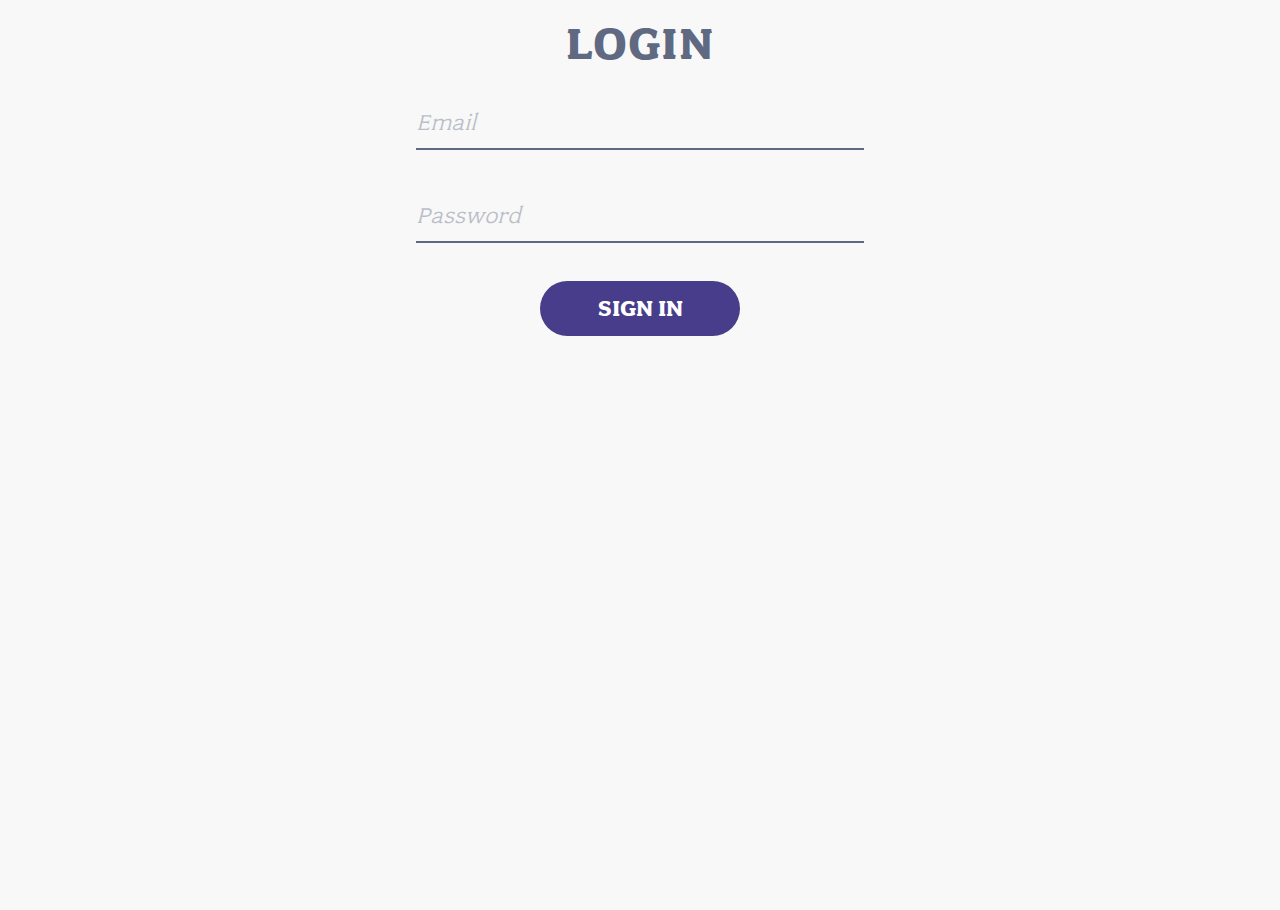
<file: index.html>
<!DOCTYPE html>

<html class="no-js">
    <head>
        <meta charset="utf-8">
        <meta http-equiv="X-UA-Compatible" content="IE=edge,chrome=1">
        <title></title>
        <meta name="description" content="">
        <meta name="viewport" content="width=device-width">

        <link rel="stylesheet" href="css/font.css">
        <link rel="stylesheet" href="css/normalize.css">
        <link rel="stylesheet" href="css/index.css">
        <link rel="stylesheet" href="/css/message.css">
    </head>
    <body>


        <section class="form-wrap">
            <h1>Login</h1>
            <form id="signinForm">
              <input type="email" id="emailInputSignin" placeholder="Email" required>
              <input type="password" id="passwordInputSignin" placeholder="Password" pattern=".*" required>
              <input type="submit" value="Sign in">
            </form>
        </section>


        <script src="js/vendor/jquery-3.1.0.js"></script>
        <script src="js/vendor/bootstrap.min.js"></script>
        <script src="js/vendor/aws-cognito-sdk.min.js"></script>
        <script src="js/vendor/amazon-cognito-identity.min.js"></script>
        <script src="js/config.js"></script>
        <script src="js/cognito-auth.js"></script>
    </body>
</html>
</file>
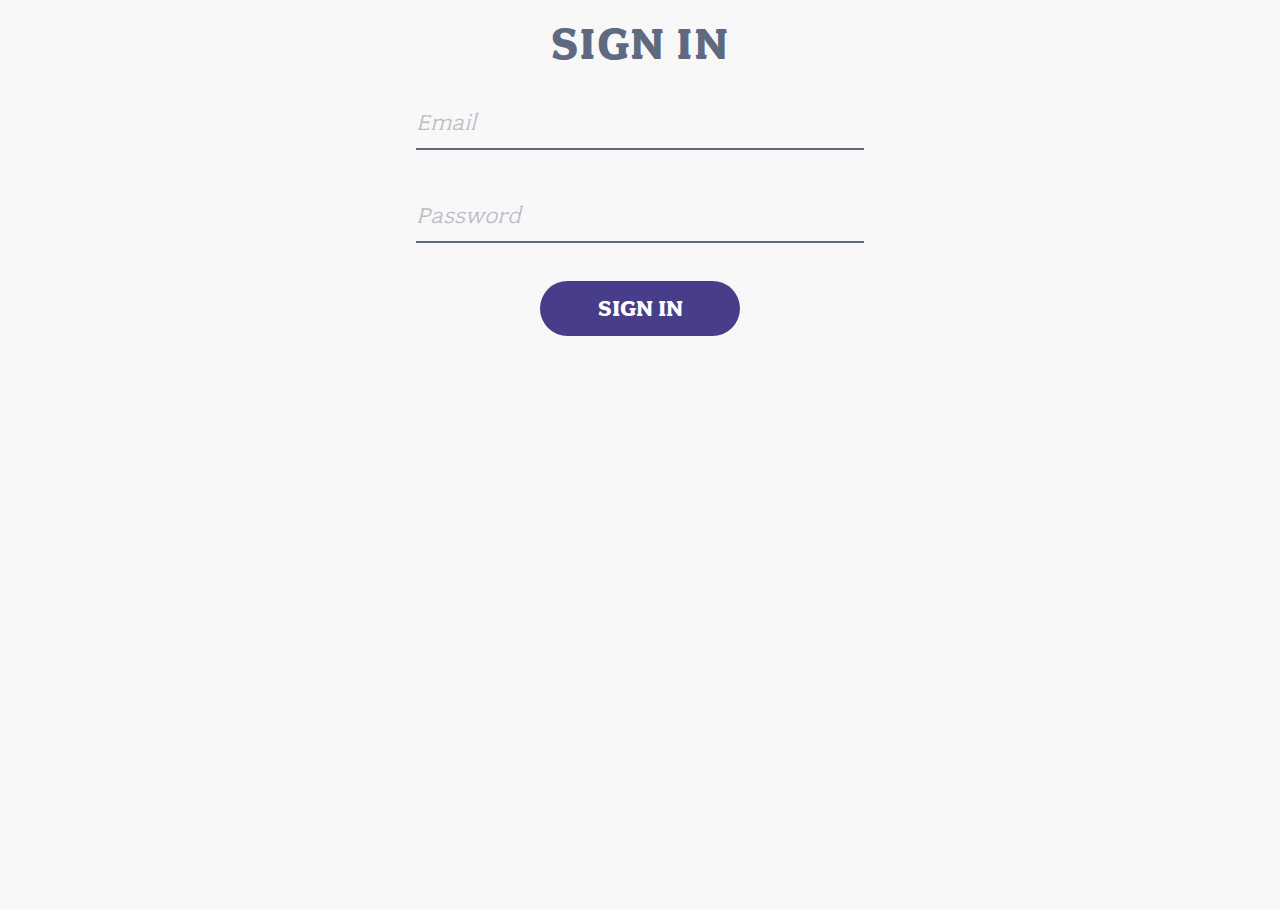
<file: signin.html>
<!DOCTYPE html>
<!--[if lt IE 7]>      <html class="no-js lt-ie9 lt-ie8 lt-ie7"> <![endif]-->
<!--[if IE 7]>         <html class="no-js lt-ie9 lt-ie8"> <![endif]-->
<!--[if IE 8]>         <html class="no-js lt-ie9"> <![endif]-->
<!--[if gt IE 8]><!--> <html class="no-js"> <!--<![endif]-->
    <head>
        <meta charset="utf-8">
        <meta http-equiv="X-UA-Compatible" content="IE=edge,chrome=1">
        <title></title>
        <meta name="description" content="">
        <meta name="viewport" content="width=device-width">

        <!-- Place favicon.ico and apple-touch-icon.png in the root directory -->

        <link rel="stylesheet" href="css/font.css">
        <link rel="stylesheet" href="css/normalize.css">
        <link rel="stylesheet" href="css/index.css">
        <link rel="stylesheet" href="/css/message.css">
    </head>
    <body>
        <!--[if lt IE 7]>
            <p class="chromeframe">You are using an <strong>outdated</strong> browser. Please <a href="http://browsehappy.com/">upgrade your browser</a> or <a href="http://www.google.com/chromeframe/?redirect=true">activate Google Chrome Frame</a> to improve your experience.</p>
        <![endif]-->

        <div id="noCognitoMessage" class="configMessage" style="display: none;">
            <div class="backdrop"></div>
            <div class="panel panel-default">
                <div class="panel-heading">
                    <h3 class="panel-title">No Cognito User Pool Configured</h3>
                </div>
                <div class="panel-body">
                    <p>There is no user pool configured in <a href="/js/config.js">/js/config.js</a>. You'll configure this in Module 2 of the workshop.</p>
                </div>
            </div>
        </div>


        <section class="form-wrap">
            <h1>Sign In</h1>
            <form id="signinForm">
              <input type="email" id="emailInputSignin" placeholder="Email" required>
              <input type="password" id="passwordInputSignin" placeholder="Password" pattern=".*" required>

              <input type="submit" value="Sign in">
            </form>
        </section>

        <script src="js/vendor/jquery-3.1.0.js"></script>
        <script src="js/vendor/bootstrap.min.js"></script>
        <script src="js/vendor/aws-cognito-sdk.min.js"></script>
        <script src="js/vendor/amazon-cognito-identity.min.js"></script>
        <script src="js/config.js"></script>
        <script src="js/cognito-auth.js"></script>
    </body>
</html>
</file>
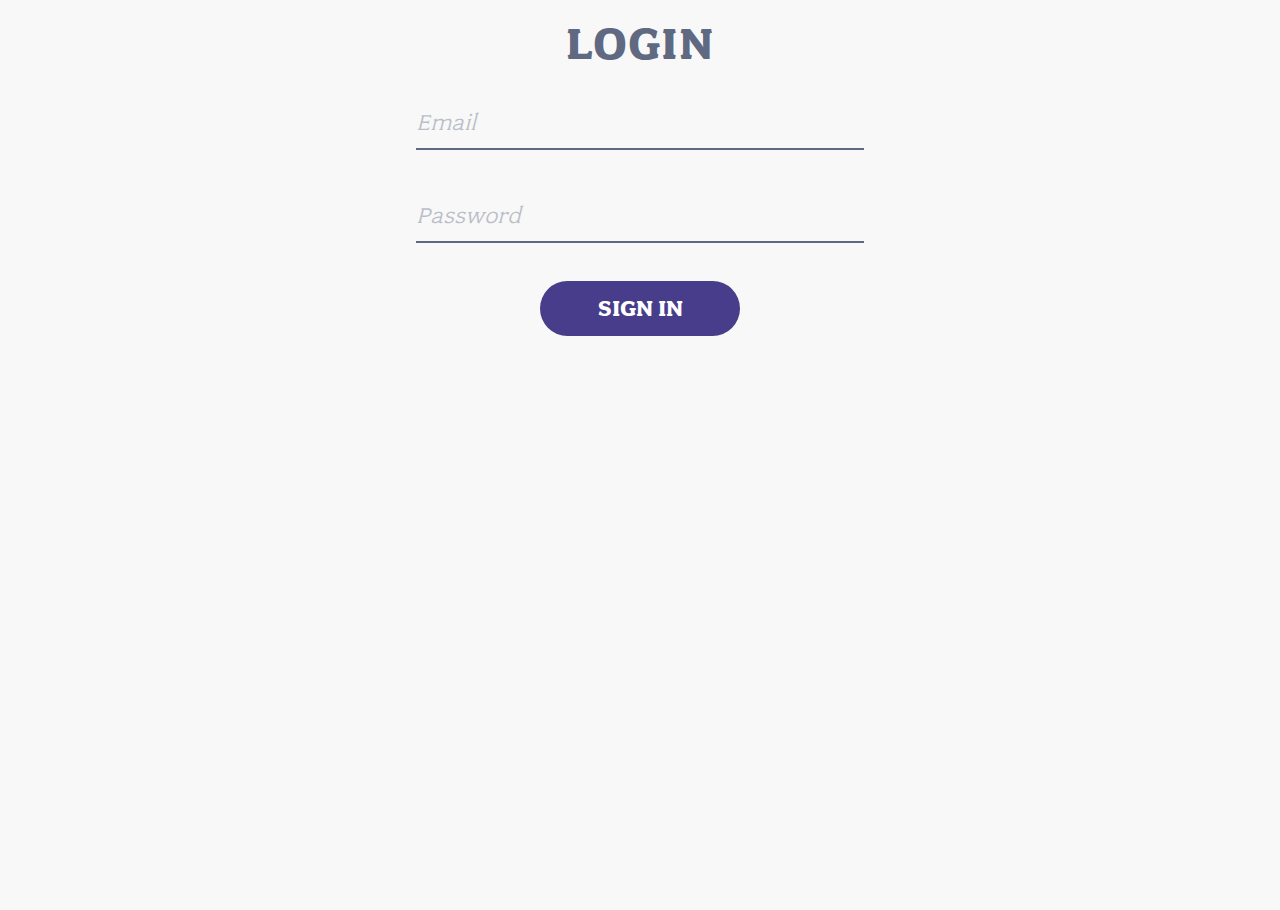
<file: signup.html>
<!DOCTYPE html>

<html class="no-js"> 
    <head>
        <meta charset="utf-8">
        <meta http-equiv="X-UA-Compatible" content="IE=edge,chrome=1">
        <title></title>
        <meta name="description" content="">
        <meta name="viewport" content="width=device-width">

        <!-- Place favicon.ico and apple-touch-icon.png in the root directory -->

        <link rel="stylesheet" href="css/font.css">
        <link rel="stylesheet" href="css/normalize.css">
        <link rel="stylesheet" href="css/index.css">
        <link rel="stylesheet" href="/css/message.css">
    </head>
    <body>

        <section class="form-wrap">
            <h1>Register</h1>
            <form id="registrationForm">
              <input type="email" id="emailInputRegister" placeholder="Email" pattern=".*" required>
              <input type="password" id="passwordInputRegister" placeholder="Password" pattern=".*" required>
              <input type="password" id="password2InputRegister" placeholder="Confirm Password" pattern=".*" required>
              <input type="password" id="companyInputRegister" placeholder="Company" pattern=".*" required> 
              <input type="submit" value="Submit">
            </form>
            <h2>Alreadu Have Account</h2>
            <a class="home-button" href="/index.html">Sign in!</a>
        </section>


        <script src="js/vendor/jquery-3.1.0.js"></script>
        <script src="js/vendor/bootstrap.min.js"></script>
        <script src="js/vendor/aws-cognito-sdk.min.js"></script>
        <script src="js/vendor/amazon-cognito-identity.min.js"></script>
        <script src="js/config.js"></script>
        <script src="js/cognito-auth.js"></script>
        <script src="js/signup.js"></script>
    </body>
</html>
</file>
<file: css/font.css>
@font-face {
    font-family: "fairplex-wide";
    font-style: normal;
    font-weight: 400;
    src: url("../fonts/fairplex-wide-n4.woff") format("woff2");
}
@font-face {
    font-family: "fairplex-wide";
    font-style: normal;
    font-weight: 700;
    src: url("../fonts/fairplex-wide-n7.woff") format("woff2");
}
</file>
<file: css/index.css>
/*
 * HTML5 Boilerplate
 *
 * What follows is the result of much research on cross-browser styling.
 * Credit left inline and big thanks to Nicolas Gallagher, Jonathan Neal,
 * Kroc Camen, and the H5BP dev community and team.
 */

/* ==========================================================================
   Base styles: opinionated defaults
   ========================================================================== */

html,
button,
input,
select,
textarea {
    color: #222;
}

body {
    font-size: 1em;
    line-height: 1.4;
}

/*
 * Remove text-shadow in selection highlight: h5bp.com/i
 * These selection declarations have to be separate.
 * Customize the background color to match your design.
 */

::-moz-selection {
    background: #b3d4fc;
    text-shadow: none;
}

::selection {
    background: #b3d4fc;
    text-shadow: none;
}

/*
 * A better looking default horizontal rule
 */

hr {
    display: block;
    height: 1px;
    border: 0;
    border-top: 1px solid #ccc;
    margin: 1em 0;
    padding: 0;
}

/*
 * Remove the gap between images and the bottom of their containers: h5bp.com/i/440
 */

img {
    vertical-align: middle;
}

/*
 * Remove default fieldset styles.
 */

fieldset {
    border: 0;
    margin: 0;
    padding: 0;
}

/*
 * Allow only vertical resizing of textareas.
 */

textarea {
    resize: vertical;
}

/* ==========================================================================
   Chrome Frame prompt
   ========================================================================== */

.chromeframe {
    margin: 0.2em 0;
    background: #ccc;
    color: #000;
    padding: 0.2em 0;
}

/* ==========================================================================
   Author's custom styles
   ========================================================================== */







/* Generic */

body{
  width: 100vw;
  height: 100vh;

  /*background-image: url(../images/background.png);*/ 
  background-color:#999;  
  background: #f8f8f8;
  background-size: cover;
  background-repeat: no-repeat;
  background-position: center bottom;

  font-family: "fairplex-wide";
  -webkit-font-smoothing: antialiased;
  -moz-osx-font-smoothing: grayscale;
}





/* Logo */


header{
  width: 100vw;
  padding: 30px 0 100px;
}

header img{
  margin: 0 auto;
  display: block;
}

@media screen and (max-width: 600px) {
  header{
    padding: 30px 0 0;
  }

  header img{
    width: 35%;
  }
}





/* Forms */

.form-wrap{
    width: 35%;
    margin: 0 auto;
}

.left-form{
  width: 47.5%;

  float: left;
}

.right-form{
  width: 47.5%;

  float: right;
}


@media screen and (max-width: 1200px) {
  .form-wrap{
    width: 90%;
  }
}


@media screen and (max-width: 600px) {
  .form-wrap{
    width: 90%;
  }

  .left-form{
    width: 100%;
  }

  .right-form{
    width: 100%;
  }
}


#showEmail, #showCompany,input[type=text], input[type=password], input[type=email] {
    width: 100%;
    padding: 12px 0;
    margin: 10px 0 30px;
    display: inline-block;
    border: none;
    border-bottom: 2px solid  #5f6982;
    box-sizing: border-box;
    background: transparent;
    outline: none;

    font-family: "fairplex-wide";
    font-size: 24px;
    opacity: 1;
    color: black;
    font-weight: 400;

    -webkit-transition: border-bottom 0.4s ease-in-out;
    transition: border-bottom 0.4s ease-in-out;
}

input[type=text]:focus, input[type=password]:focus {
    border-bottom: 2px solid #5f6982;
}


input[type=text]:valid, input[type=password]:valid {
    border-bottom: 2px solid #5f6982;
} /* This is a quick fix to get an authorization / valid entry state without using JS */

input[type=submit] {
    width: 200px;
    background-color:darkslateblue; 
    color:white; 
    padding: 14px 20px;
    margin: 8px auto 30px;
    border: none;
    border-radius: 40px;
    cursor: pointer;
    display: block;

    font-family: "fairplex-wide";
    font-size: 24px;
    opacity: 1;
    font-weight: 700;
    text-transform: uppercase;

    -webkit-transition: background-color 0.2s ease-in-out;
    transition: background-color 0.2s ease-in-out;
}

input[type=submit]:hover {
    background-color: #dddddd;
    background-color: #181818;
    color:#999; 
    
}

.uploader label {
  float: left;
  clear: both;
  width: 100%;
  padding: 2rem 1.5rem;
  text-align: center;
  background: #fff;
  border-radius: 7px;
  border: 3px solid #eee;
  transition: all 0.2s ease;
  -webkit-user-select: none;
     -moz-user-select: none;
      -ms-user-select: none;
          user-select: none;
}


::-webkit-input-placeholder { /* Chrome */
  color: #5f6982;
  font-style: italic;
  opacity: .4;

  font-family: "fairplex-wide";
  color: #5f6982;
  font-weight: 400;
}
:-ms-input-placeholder { /* IE 10+ */
  color: #5f6982;
  font-style: italic;
  opacity: .4;
}
::-moz-placeholder { /* Firefox 19+ */
  color: #5f6982;
  opacity: .4;
  font-style: italic;
}
:-moz-placeholder { /* Firefox 4 - 18 */
  color: #5f6982;
  opacity: .4;
  font-style: italic;
}





/* Typography */

h1{
  color: #5f6982;
  font-size: 48px;
  font-weight: 700;
  letter-spacing: 1px;
  text-transform: uppercase;
  text-align: center;
  margin: 10px 0;
}


@media screen and (max-width: 1200px) {
  h1{
    margin: 60px 0 0;
    font-size: 35px;
  }
}
























/* ==========================================================================
   Helper classes
   ========================================================================== */

/*
 * Image replacement
 */

.ir {
    background-color: transparent;
    border: 0;
    overflow: hidden;
    /* IE 6/7 fallback */
    *text-indent: -9999px;
}

.ir:before {
    content: "";
    display: block;
    width: 0;
    height: 150%;
}

/*
 * Hide from both screenreaders and browsers: h5bp.com/u
 */

.hidden {
    display: none !important;
    visibility: hidden;
}

/*
 * Hide only visually, but have it available for screenreaders: h5bp.com/v
 */

.visuallyhidden {
    border: 0;
    clip: rect(0 0 0 0);
    height: 1px;
    margin: -1px;
    overflow: hidden;
    padding: 0;
    position: absolute;
    width: 1px;
}

/*
 * Extends the .visuallyhidden class to allow the element to be focusable
 * when navigated to via the keyboard: h5bp.com/p
 */

.visuallyhidden.focusable:active,
.visuallyhidden.focusable:focus {
    clip: auto;
    height: auto;
    margin: 0;
    overflow: visible;
    position: static;
    width: auto;
}

/*
 * Hide visually and from screenreaders, but maintain layout
 */

.invisible {
    visibility: hidden;
}

/*
 * Clearfix: contain floats
 *
 * For modern browsers
 * 1. The space content is one way to avoid an Opera bug when the
 *    `contenteditable` attribute is included anywhere else in the document.
 *    Otherwise it causes space to appear at the top and bottom of elements
 *    that receive the `clearfix` class.
 * 2. The use of `table` rather than `block` is only necessary if using
 *    `:before` to contain the top-margins of child elements.
 */

.clearfix:before,
.clearfix:after {
    content: " "; /* 1 */
    display: table; /* 2 */
}

.clearfix:after {
    clear: both;
}

/*
 * For IE 6/7 only
 * Include this rule to trigger hasLayout and contain floats.
 */

.clearfix {
    *zoom: 1;
}

/* ==========================================================================
   EXAMPLE Media Queries for Responsive Design.
   Theses examples override the primary ('mobile first') styles.
   Modify as content requires.
   ========================================================================== */

@media only screen and (min-width: 35em) {
    /* Style adjustments for viewports that meet the condition */
}

@media print,
       (-o-min-device-pixel-ratio: 5/4),
       (-webkit-min-device-pixel-ratio: 1.25),
       (min-resolution: 120dpi) {
    /* Style adjustments for high resolution devices */
}

/* ==========================================================================
   Print styles.
   Inlined to avoid required HTTP connection: h5bp.com/r
   ========================================================================== */

@media print {
    * {
        background: transparent !important;
        color: #000 !important; /* Black prints faster: h5bp.com/s */
        box-shadow: none !important;
        text-shadow: none !important;
    }

    a,
    a:visited {
        text-decoration: underline;
    }

    a[href]:after {
        content: " (" attr(href) ")";
    }

    abbr[title]:after {
        content: " (" attr(title) ")";
    }

    /*
     * Don't show links for images, or javascript/internal links
     */

    .ir a:after,
    a[href^="javascript:"]:after,
    a[href^="#"]:after {
        content: "";
    }

    pre,
    blockquote {
        border: 1px solid #999;
        page-break-inside: avoid;
    }

    thead {
        display: table-header-group; /* h5bp.com/t */
    }

    tr,
    img {
        page-break-inside: avoid;
    }

    img {
        max-width: 100% !important;
    }

    @page {
        margin: 0.5cm;
    }

    p,
    h2,
    h3 {
        orphans: 3;
        widows: 3;
    }

    h2,
    h3 {
        page-break-after: avoid;
    }
}
</file>
<file: css/message.css>
.panel-default {
    border-color: #dddddd;
}
.panel {
    background-color: #ffffff;
    border: 1px solid rgba(0, 0, 0, 0);
    border-radius: 4px;
    box-shadow: 0 1px 1px rgba(0, 0, 0, 0.05);
}

.panel-default > .panel-heading {
    background-color: #f5f5f5;
    border-color: #dddddd;
    color: #333333;
}
.panel-heading {
    border-bottom: 1px solid rgba(0, 0, 0, 0);
    border-top-left-radius: 3px;
    border-top-right-radius: 3px;
    padding: 10px 15px;
}

.panel-title {
    color: inherit;
    font-size: 16px;
    margin-bottom: 0;
    margin-top: 0;
}

.configMessage {
    width: 100%;
    height: 100%;
    text-align: center;
    background: transparent;
    position: absolute;
    z-index: 2000;
}

.configMessage .panel {
    margin: auto;
    width: 40%;
    top: 50%;
    position: relative;
    transform: translateY(-50%);
    -ms-transform: translateY(-50%);
    -moz-transform: translateY(-50%);
    -webkit-transform: translateY(-50%);
    -o-transform: translateY(-50%);
    z-index: 100;
}

.configMessage .panel-body {
    text-align: left;
}

.configMessage .backdrop {
    position: absolute;
    width: 100%;
    height: 100%;
    background: #fff;
    opacity: 0.6;
    z-index: 50;
}
</file>
